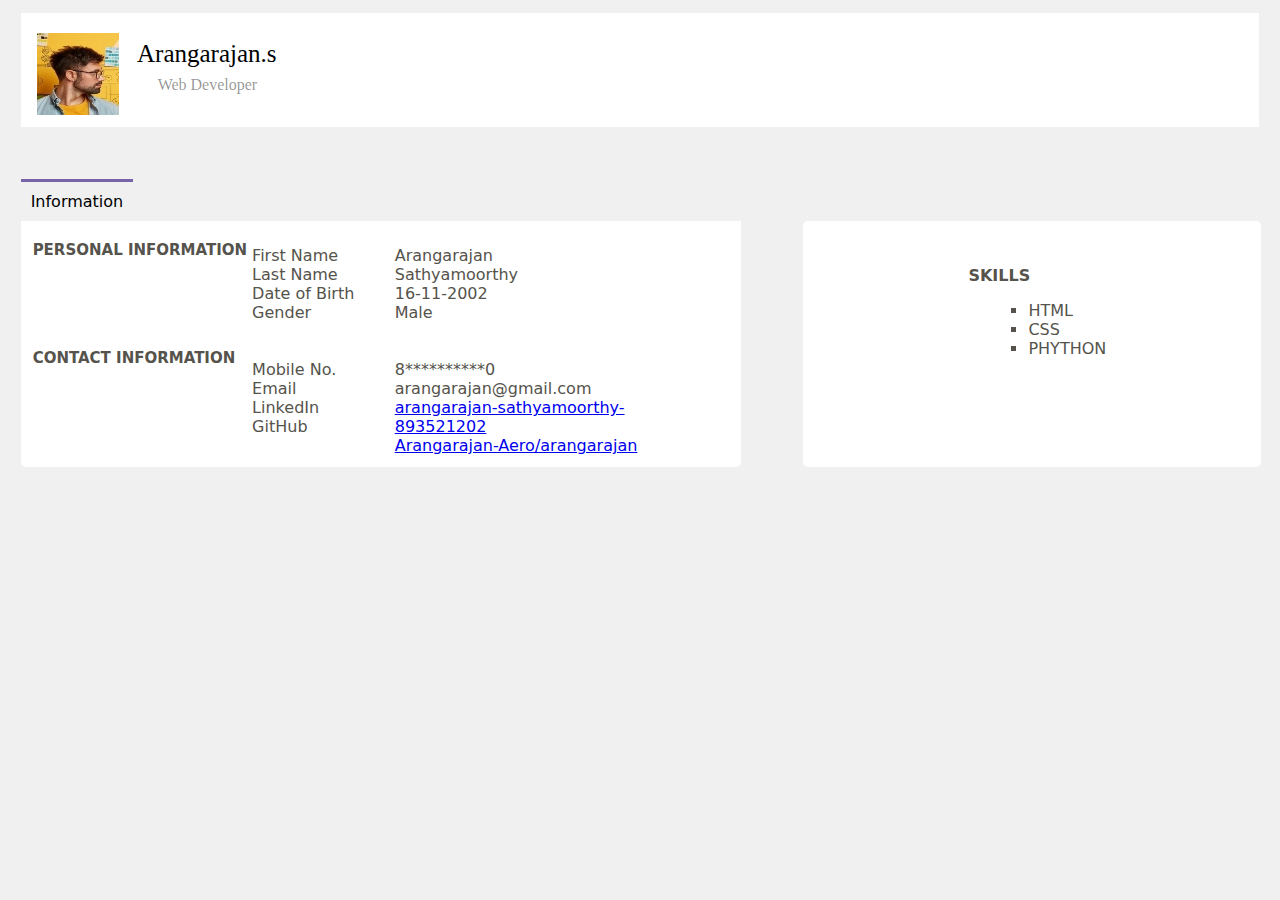
<file: profilecard/index.html>
<!DOCTYPE html>
<html lang="en">

<head>
    <meta charset="UTF-8">
    <meta http-equiv="X-UA-Compatible" content="IE=edge">
    <meta name="viewport" content="width=device-width, initial-scale=1.0">
    <title>profile_card</title>
    <link rel="stylesheet" href="stylee.css" type="text/css">
</head>

<body>
    <div class="card1">
        <div>
            <img src="pro.jpg" class="img" alt="profile">
        </div>
        <div>
            <p class="name1_crd">Arangarajan.s</p>
        </div>
        <div>
            <p class="name2_crd">Web Developer</p>
        </div>
    </div>



    <div style="display: flex;">

        <div class="boxone" style="margin-top: 40px;border-top:3px solid #7764a8; margin-left: 1%;">

            <legend style="padding: 10px;color: black;font-family: system-ui;font-weight: 500;">Information</legend>
        </div>

        <div class="boxonetwo" style="margin-top: 40px;  margin-left: 1%;">

            <legend style="padding: 10px;color: black;font-family: system-ui;font-weight: 500; color: #7764a8;">
            </legend>
        </div>
    </div>


    <div style="display: flex;font-family: system-ui; margin-left: 1%;">

        <div class="box2" style="color: #55534C">
            <div style="min-width: 30%; font-size:15px;font-family:system-ui;font-weight:bolder;">
                <tr>PERSONAL INFORMATION</tr>
                <br>
                <br>
                <br>
                <br>
                <br>
                <br>
                <tr>CONTACT INFORMATION</tr>
            </div>
            <div style="width: 20%;padding: 5px;font-family: system-ui;font-weight: 500;">
                <tr>First Name</tr><br>
                <tr>Last Name</tr><br>
                <tr>Date of Birth</tr><br>
                <tr>Gender</tr><br><br><br>
                <tr>Mobile No.</tr><br>
                <tr>Email</tr><br>
                <tr>LinkedIn</tr><br>
                <tr>GitHub</tr><br>

            </div>
            <div style="width: 40%;font-family: system-ui;font-weight: 500;padding-top: 5px;">
                <tr>Arangarajan</tr><br>
                <tr>Sathyamoorthy</tr><br>
                <tr>16-11-2002</tr><br>
                <tr>Male</tr><br><br><br>
                <tr>8**********0</tr><br>
                <tr>arangarajan@gmail.com</tr><br>
                <tr> <a href=" https://www.linkedin.com/in/arangarajan-sathyamoorthy-893521202/">
                    arangarajan-sathyamoorthy-893521202</a></tr><br>
                <tr> <a href="https://github.com/Arangarajan-Aero/arangarajan"> Arangarajan-Aero/arangarajan</a></tr><br>

            </div>
        </div>

        <div class="box3" style="color: #55534C;font-weight: 500;font-family: system-ui;">
            <div style="min-width: 30%;font-family: system-ui;font-weight: bold; margin-left: 155px; margin-top: 35px;">
                <p>SKILLS</p>
            </div>
            <div style="margin-left: 215px;  list-style-type: square;">

                <li>HTML</li>
                <li>CSS</li>
                <li>PHYTHON</li>

            </div>

        </div>
    </div>


</body>

</html>
</file>
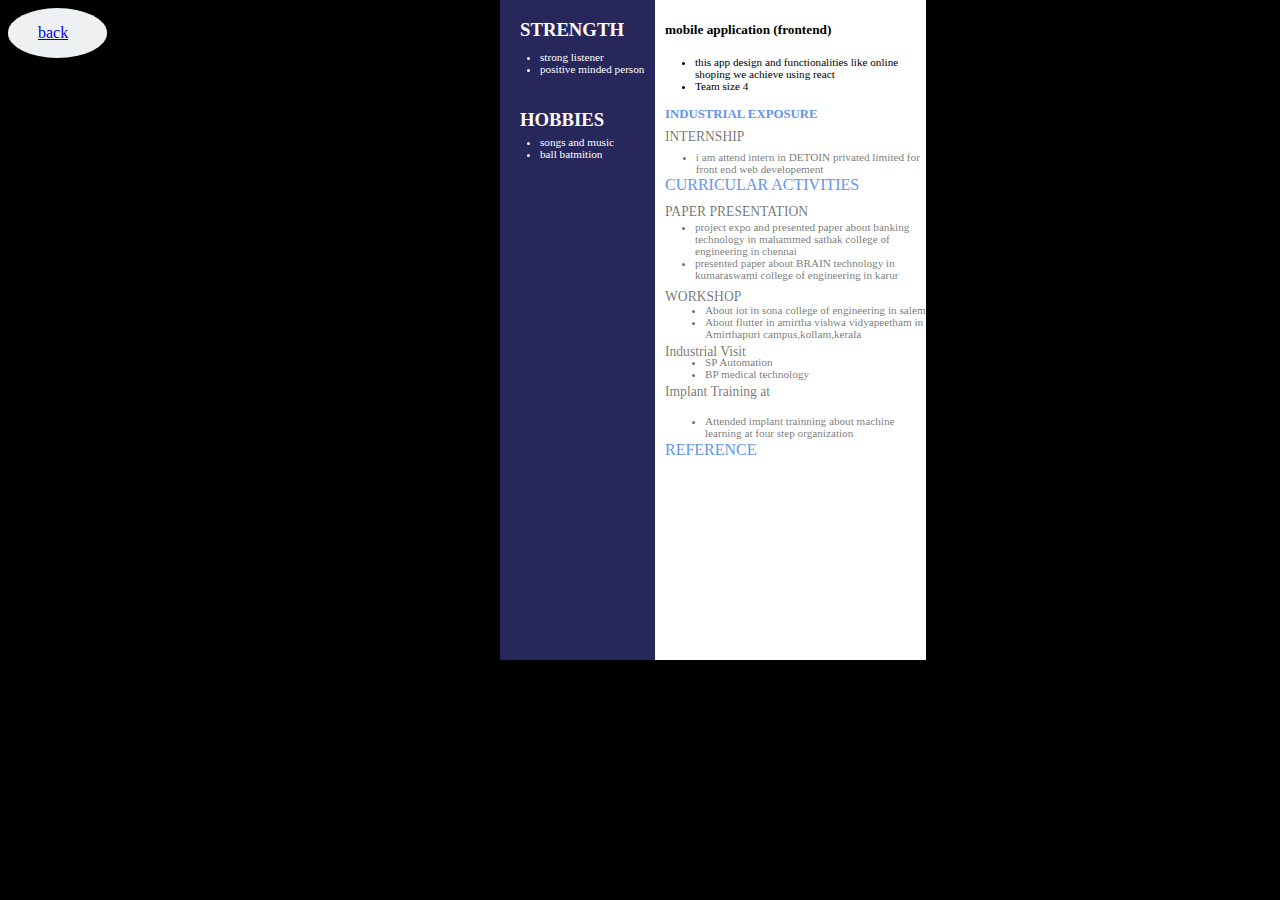
<file: 1stresume.html>
<!DOCTYPE html>
<html lang="en">

<head>
    <meta charset="UTF-8">
    <meta http-equiv="X-UA-Compatible" content="IE=edge">
    <meta name="viewport" content="width=device-width, initial-scale=1.0">
    <title>resume</title>
    <link rel="stylesheet" href="1stres.css">
</head>

<body style="background-color: black;">
    <div class="bl">
        <h3 class="blu" style="color: white;">STRENGTH</h3>
        <ul class="tp" style="color: white;">
            <li style="font-size: 70% ;">strong listener</li>
            <li style="font-size: 70%;">positive minded person</li>
        </ul>
        <h3 class="bu" style="color: white;">HOBBIES</h3>
        <ul class="tip" style="color: white;">
            <li style="font-size: 70%;">songs and music</li>
            <li style="font-size: 70%;">ball batmition</li>
        </ul>
    </div>
    <div class="whit">
        <h5 class="w1">mobile application (frontend)</h5>
        <ul class="w11">
            <li style="font-size: 70%;">this app design and functionalities like online shoping we achieve using react</li>
            <li style="font-size: 70%;">Team size 4</li>
        </ul>
        <h4 class="W2" style="color:cornflowerblue; font-size: 80%;">INDUSTRIAL EXPOSURE </h4>
        <p class="w22" style="font-size: 85%; color:rgba(0, 0, 0, 0.562); ">INTERNSHIP</p>
        <ul class="w222">
            <li style="font-size: 70% ;color:rgba(0, 0, 0, 0.562);"> i am attend intern in DETOIN privated limited for front end web developement</li>
        </ul>
        <p class="w21" style="color: cornflowerblue;">CURRICULAR ACTIVITIES</p>
        <p class="w211" style="font-size: 85%;color:rgba(0, 0, 0, 0.562);">PAPER PRESENTATION</p>
        <ul class="w2111">
            <li style="font-size: 70%;color:rgba(0, 0, 0, 0.562);">project expo and presented paper about banking technology in mahammed sathak college of engineering in chennai</li>
            <li style="font-size: 70%;color:rgba(0, 0, 0, 0.562);"> presented paper about BRAIN technology in kumaraswami college of engineering in karur</li>
        </ul>
        <p class="w23" style="font-size: 85%;color:rgba(0, 0, 0, 0.562);">WORKSHOP</p>
        <ul class="w233">
            <li style="font-size: 70%;color:rgba(0, 0, 0, 0.562);">About iot in sona college of engineering in salem</li>
            <li style="font-size: 70%;color:rgba(0, 0, 0, 0.562);">About flutter in amirtha vishwa vidyapeetham in Amirthapuri campus,kollam,kerala</li>
        </ul>
        <p class="w24" style="font-size: 85%;color:rgba(0, 0, 0, 0.562);">Industrial Visit</p>
        <ul class="w244">
            <li style="font-size: 70%;color:rgba(0, 0, 0, 0.562);">SP Automation</li>
            <li style="font-size: 70%;color:rgba(0, 0, 0, 0.562);">BP medical technology</li>
        </ul>
        <p class="w25" style="font-size: 85%;color:rgba(0, 0, 0, 0.562);">Implant Training at</p>
        <ul class="w255">
            <li style="font-size: 70%;color:rgba(0, 0, 0, 0.562);"> Attended implant trainning about machine learning at four step organization</li>
        </ul>
        <p class="w26" style="color: cornflowerblue;">REFERENCE</p>
    </div>
    <div class="sub">
        <p class="p" style="color: green;"><a href="port1.html">back</a></p>
    </div>


</body>

</html>
</file>
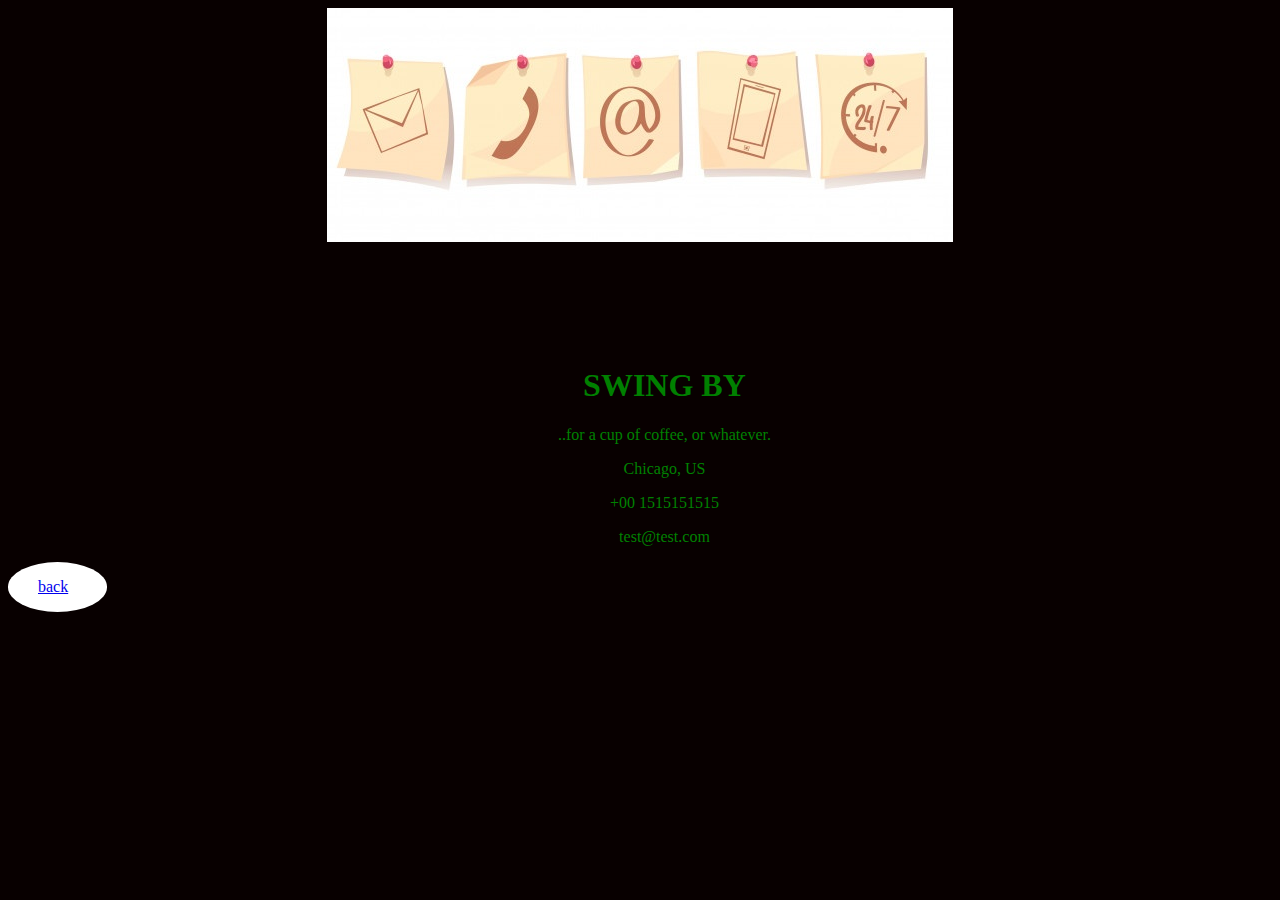
<file: contact.html>
<!DOCTYPE html>
<html lang="en">

<head>
    <meta charset="UTF-8">
    <meta http-equiv="X-UA-Compatible" content="IE=edge">
    <meta name="viewport" content="width=device-width, initial-scale=1.0">
    <title>contact</title>
    <link rel="my stylesheet" href="port1.css">
</head>

<body>
    <div style="text-align: center;">
        <img src="contact.jpg">
    </div>
    <div class="con">
        <h1 style="text-align: center; color: green;">SWING BY </h1>
        <p style="color: green; text-align: center;">..for a cup of coffee, or whatever.</p>
        <p style="color: green; text-align: center;">Chicago, US</p>
        <p style="color: green; text-align: center;">+00 1515151515</p>
        <p style="color: green; text-align: center;">test@test.com</p>
    </div>
    <div class="sub">
        <p class="p" style="color: green;"><a href="port1.html">back</a></p>
    </div>

</body>

</html>
</file>
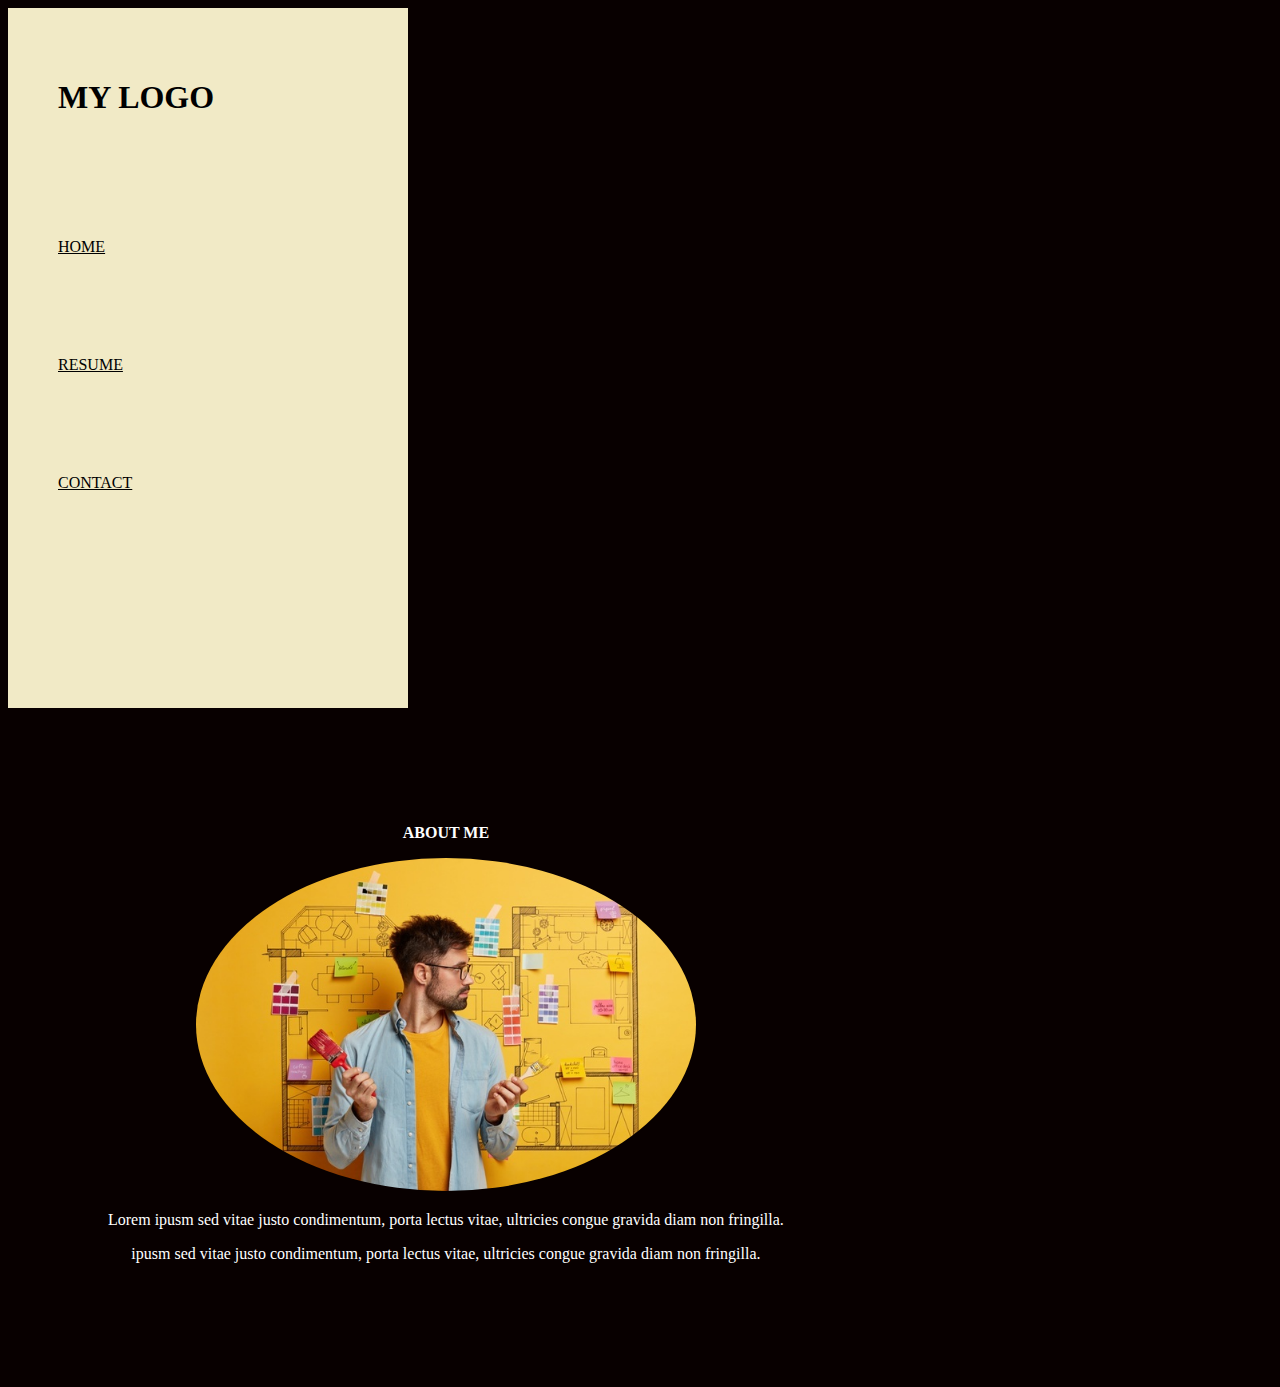
<file: port1.html>
<!DOCTYPE html>
<html lang="en">

<head>
    <meta charset="UTF-8">
    <meta http-equiv="X-UA-Compatible" content="IE=edge">
    <meta name="viewport" content="width=device-width, initial-scale=1.0">
    <title>Document</title>
    <link rel="my stylesheet" href="port1.css">
</head>

<body>
    <div class="box">
        <h1 class="h" style="color: black;">MY LOGO</h1>
        <div>
            <a href="port1.html" class="al" style="color: black;">HOME</a><br>
            <a href="1stresume.html" class="al" style="color: black;">RESUME</a><br>
            <a href="contact.html" class="al" style="color: black;">CONTACT</a>
        </div>
    </div>
    <div class="div2">
        <p style="text-align: center;color: white;"><strong>ABOUT ME</strong></p>
        <img class="img" src="profile.jpg">
        <p style="color: white;">Lorem ipusm sed vitae justo condimentum, porta lectus vitae, ultricies congue gravida diam non fringilla.</p>
        <p style="color: white;">ipusm sed vitae justo condimentum, porta lectus vitae, ultricies congue gravida diam non fringilla.</p>
    </div>

</body>

</html>
</file>
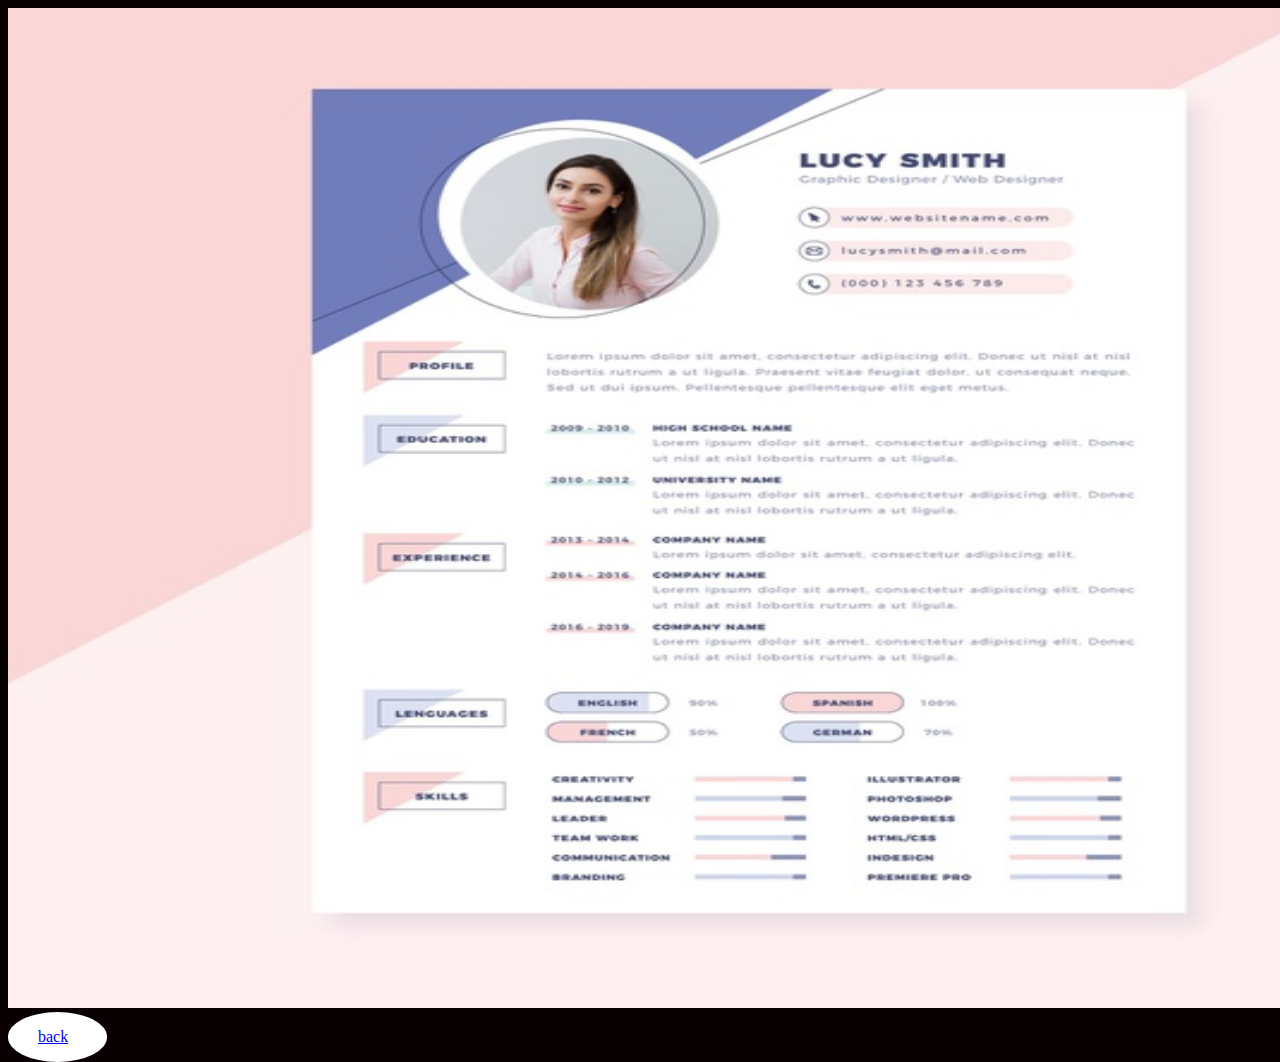
<file: resume.html>
<!DOCTYPE html>
<html lang="en">

<head>
    <meta charset="UTF-8">
    <meta http-equiv="X-UA-Compatible" content="IE=edge">
    <meta name="viewport" content="width=device-width, initial-scale=1.0">
    <title>home</title>
    <link rel="my stylesheet" href="port1.css">
</head>

<body>
    <div>
        <img class="res" src="res.jpg">
    </div>
    <div class="sub">
        <p class="p" style="color: rgb(3, 151, 3);"><a href="port1.html">back</a></p>
    </div>

</body>

</html>
</file>
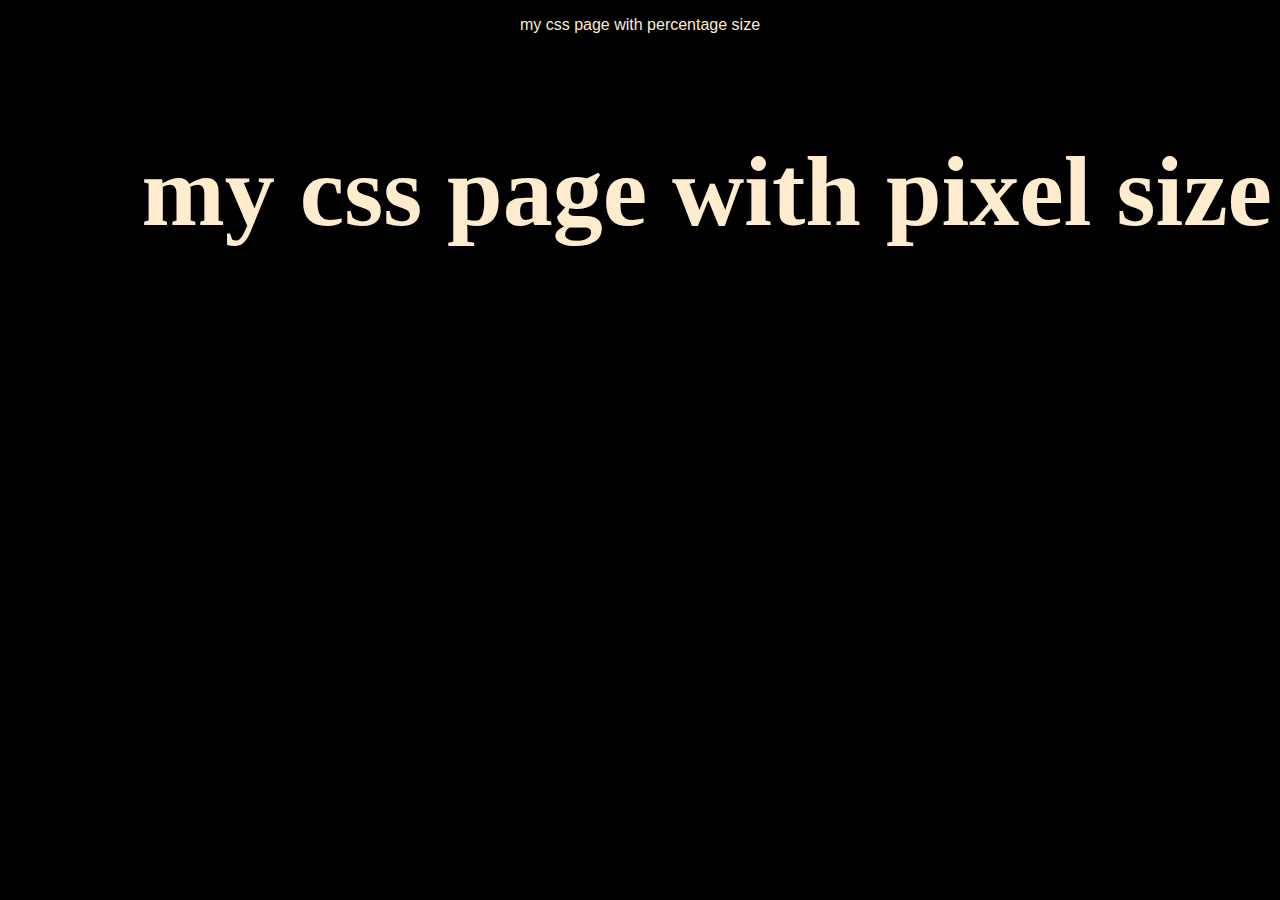
<file: css-practice/css1.html>
<!DOCTYPE html>
<html lang="en">

<head>
    <meta charset="UTF-8">
    <meta http-equiv="X-UA-Compatible" content="IE=edge">
    <meta name="viewport" content="width=device-width, initial-scale=1.0">
    <title>csss 1</title>
    <style>
        body {
            background: black;
        }
        
        p {
            color: blanchedalmond;
            text-align: center;
            font-family: 'Lucida Sans', 'Lucida Sans Regular', 'Lucida Grande', 'Lucida Sans Unicode', Geneva, Verdana, sans-serif;
            font-size: 100%;
        }
        
        h3 {
            color: blanchedalmond;
            text-align: right;
            font-size: 100px;
        }
    </style>
</head>

<body>
    <p>my css page with percentage size</p>
    <h3>my css page with pixel size</h3>

</body>

</html>
</file>
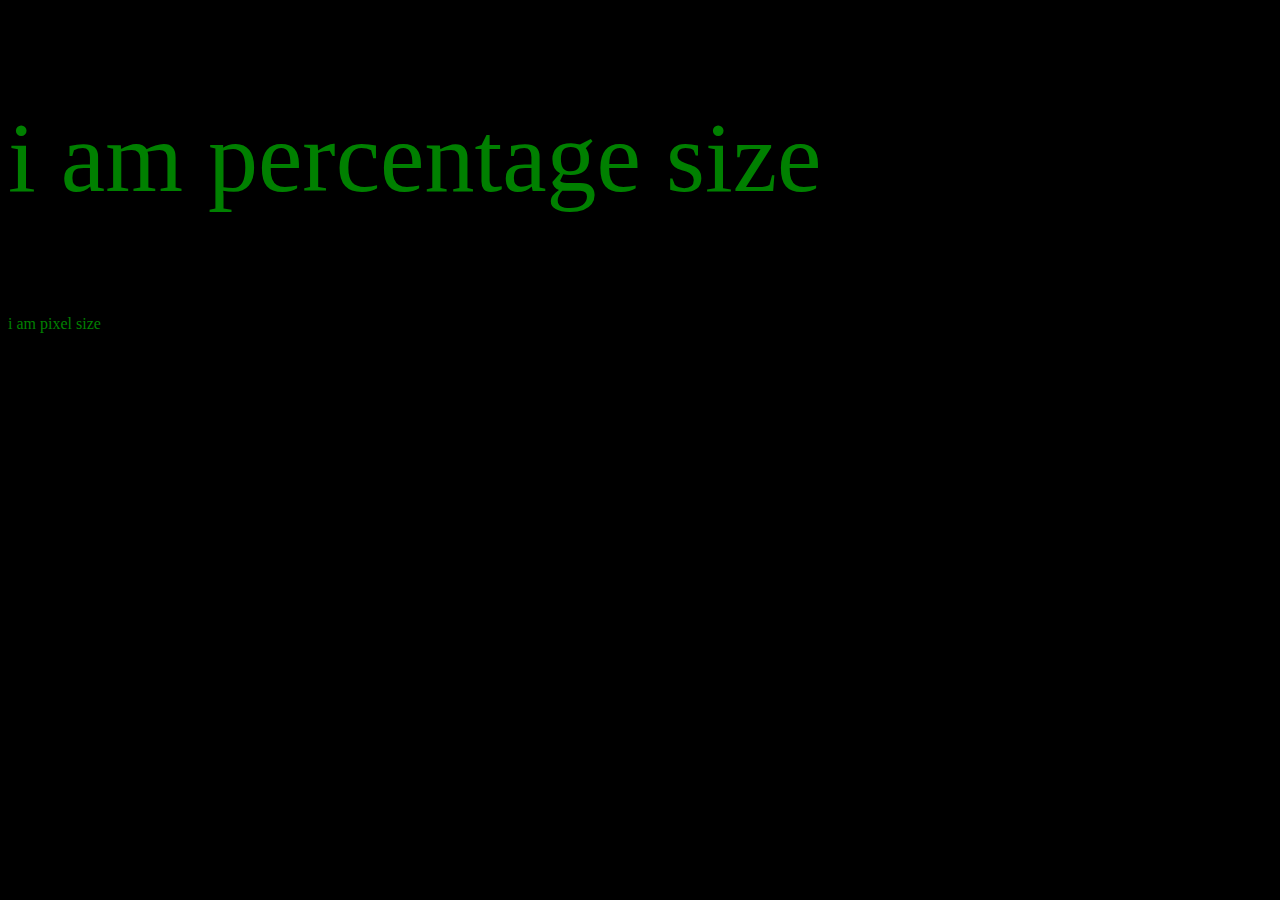
<file: css-practice/cssid.html>
<!DOCTYPE html>
<html lang="en">

<head>
    <meta charset="UTF-8">
    <meta http-equiv="X-UA-Compatible" content="IE=edge">
    <meta name="viewport" content="width=device-width, initial-scale=1.0">
    <title>Document</title>
    <style>
        body {
            background: black;
        }
        
        #para1 {
            font-size: 100px;
            color: green;
        }
        
        #para2 {
            font-size: 100%;
            color: green;
        }
    </style>
</head>

<body>
    <p id="para1">i am percentage size</p>
    <p id="para2">i am pixel size</p>

</body>

</html>
</file>
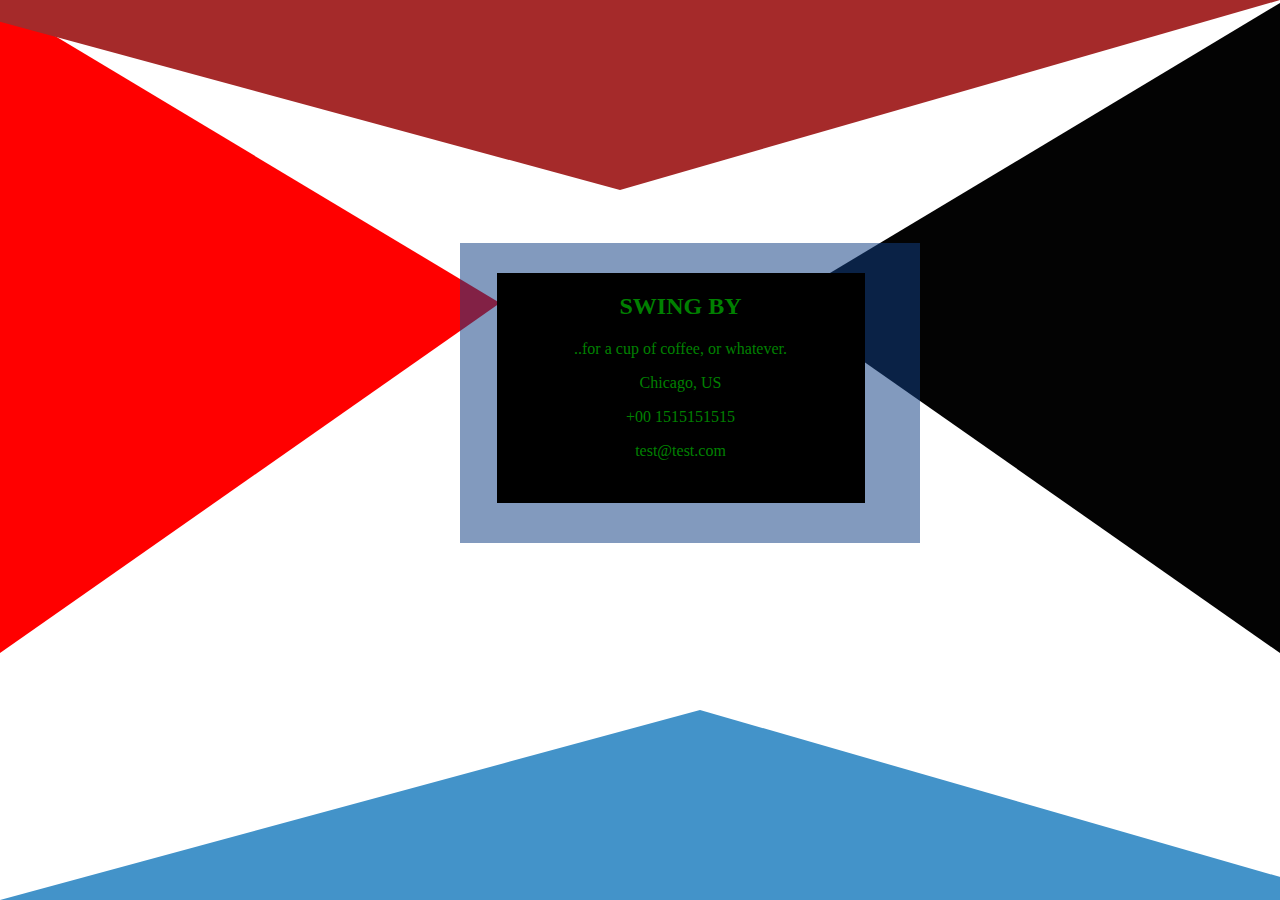
<file: projnew/home.html>
<!DOCTYPE html>
<html lang="en">

<head>
    <meta charset="UTF-8">
    <meta http-equiv="X-UA-Compatible" content="IE=edge">
    <meta name="viewport" content="width=device-width, initial-scale=1.0">
    <title>home</title>
    <link rel="stylesheet" href="projnew.css">
</head>

<body>
    <div class="col1">
    </div>
    <div class="col2">
    </div>
    <div class="col3">
    </div>
    <div class="col4">
    </div>
    <div class="box1">
        <div class="box2">
            <div>
                <h2 class="gr">SWING BY</h2>
                <p style="color: green; text-align: center;">..for a cup of coffee, or whatever.</p>
                <p style="color: green; text-align: center;">Chicago, US</p>
                <p style="color: green; text-align: center;">+00 1515151515</p>
                <p style="color: green; text-align: center;">test@test.com</p>
            </div>
        </div>
    </div>
</body>

</html>
</file>
<file: profilecard/stylee.css>
body {
    background-color: #f0f0f0;
}

.card1 {
    margin: 1%;
    background-color: white;
    height: 114px;
    width: auto;
}

.img {
    margin-left: 16px;
    margin-top: 20px;
    width: 82px;
    height: 82px;
}

.name1_crd {
    float: left;
    position: absolute;
    top: 15px;
    left: 137px;
    color: black;
    font-family: Georgia, 'Times New Roman', Times, serif;
    font-size: 25px;
}

.name2_crd {
    color: rgba(0, 0, 0, 0.425);
    float: left;
    position: absolute;
    margin-left: 137px;
    top: 60px;
}

.card2 {}

.box2 {
    transition: 0.3s;
    border-radius: 0px 0px 5px 5px;
    color: blue;
    margin-top: 0px;
    background-color: white;
    min-height: 100%;
    width: 55%;
    display: flex;
    float: left;
    padding: 20px 20px 12px 12px;
}

.box3 {
    transition: 0.3s;
    border-radius: 5px 5px 5px 5px;
    color: blue;
    margin-top: 0px;
    margin-left: 5%;
    background-color: white;
    min-height: 10px;
    width: 35%;
    padding: 10px 10px 10px 10px;
    float: right;
}
</file>
<file: 1stres.css>
.bl {
    position: absolute;
    background-color: rgb(39, 39, 92);
    width: 155px;
    height: 660px;
    top: 0px;
    left: 500px;
}

.whit {
    position: absolute;
    background-color: white;
    width: 271px;
    height: 660px;
    top: 0px;
    left: 655px;
}

.blu {
    position: absolute;
    left: 20px;
    top: 0px;
}

.tp {
    position: absolute;
    top: 35px;
    left: 43;
}

.bu {
    position: absolute;
    left: 20px;
    top: 90px;
}

.tip {
    position: absolute;
    top: 120px;
    left: 43;
}

.w1 {
    position: absolute;
    left: 10px;
}

.w11 {
    position: absolute;
    top: 40px;
}

.W2 {
    position: absolute;
    top: 90PX;
    left: 10px;
}

.w22 {
    position: absolute;
    top: 115px;
    left: 10px;
}

.w222 {
    position: absolute;
    top: 135px;
    left: 0.8px;
}

.w21 {
    position: absolute;
    top: 160px;
    left: 10px;
}

.w211 {
    position: absolute;
    top: 190px;
    left: 10px;
}

.w2111 {
    position: absolute;
    top: 205px;
    left: 0px;
}

.w23 {
    position: absolute;
    top: 275px;
    left: 10px;
}

.w233 {
    position: absolute;
    top: 288px;
    left: 10px;
}

.w24 {
    position: absolute;
    top: 330px;
    left: 10px;
}

.w244 {
    position: absolute;
    top: 340px;
    left: 10px;
}

.w25 {
    position: absolute;
    top: 370px;
    left: 10px;
}

.w255 {
    position: absolute;
    top: 399px;
    left: 10px;
}

.w26 {
    position: absolute;
    top: 425px;
    left: 10px;
}

.sub {
    position: sticky;
    position: absolute;
    background-color: rgb(239, 240, 241);
    width: 99px;
    height: 50px;
    border-radius: 100px/50px;
}

.p {
    position: absolute;
    left: 30px;
}
</file>
<file: port1.css>
body {
    background: rgb(8, 0, 0);
}

.box {
    display: inline-block;
    background-color: rgba(245, 238, 201, 0.986);
    width: 400px;
    height: 700px;
}

.h {
    display: inline-block;
    border: 20px;
    padding: 50px;
}

.al {
    display: inline-block;
    padding-top: 40px;
    padding: 50px;
}

.img {
    display: inline-block;
    width: 500px;
    border-radius: 50%;
    text-align: top;
}

.div2 {
    display: inline-block;
    text-align: center;
    padding-left: 200px;
    padding-top: 100px;
    padding: 100px;
    border: 200px;
}

.res {
    display: inline-block;
    text-align: center;
    width: 1500px;
    height: 1000px;
}

.con {
    display: inline-block;
    padding-top: 100px;
    padding-left: 550px;
}

.sub {
    position: sticky;
    position: absolute;
    background-color: rgb(255, 255, 255);
    width: 99px;
    height: 50px;
    border-radius: 100px/50px;
}

.p {
    position: absolute;
    left: 30px;
}
</file>
<file: projnew/projnew.css>
.col1 {
    width: 0;
    height: 0;
    position: absolute;
    left: 0%;
    top: 3px;
    border-top: 300px solid transparent;
    border-left: 500px solid red;
    border-bottom: 350px solid transparent;
}

.col2 {
    width: 0;
    height: 0;
    position: absolute;
    top: 3px;
    right: 0%;
    text-align: center;
    border-top: 300px solid transparent;
    border-right: 500px solid rgb(3, 3, 3);
    border-bottom: 350px solid transparent;
}

.col3 {
    width: 0;
    height: 0;
    position: absolute;
    top: 0%;
    right: 0.5px;
    border-left: 700px solid transparent;
    border-right: 660px solid transparent;
    border-top: 190px solid brown;
}

.col4 {
    width: 0;
    height: 0;
    position: absolute;
    left: 0%;
    bottom: 0%;
    border-left: 700px solid transparent;
    border-right: 660px solid transparent;
    border-bottom: 190px solid rgb(67, 147, 201);
}

.gr {
    color: green;
    text-align: center;
}

.box1 {
    background-color: rgba(17, 63, 131, 0.527);
    position: absolute;
    height: 300px;
    width: 460px;
    top: 27%;
    left: 460px;
}

.box2 {
    background-color: black;
    position: absolute;
    width: 368px;
    height: 230px;
    left: 36.5px;
    top: 30px;
}
</file>
